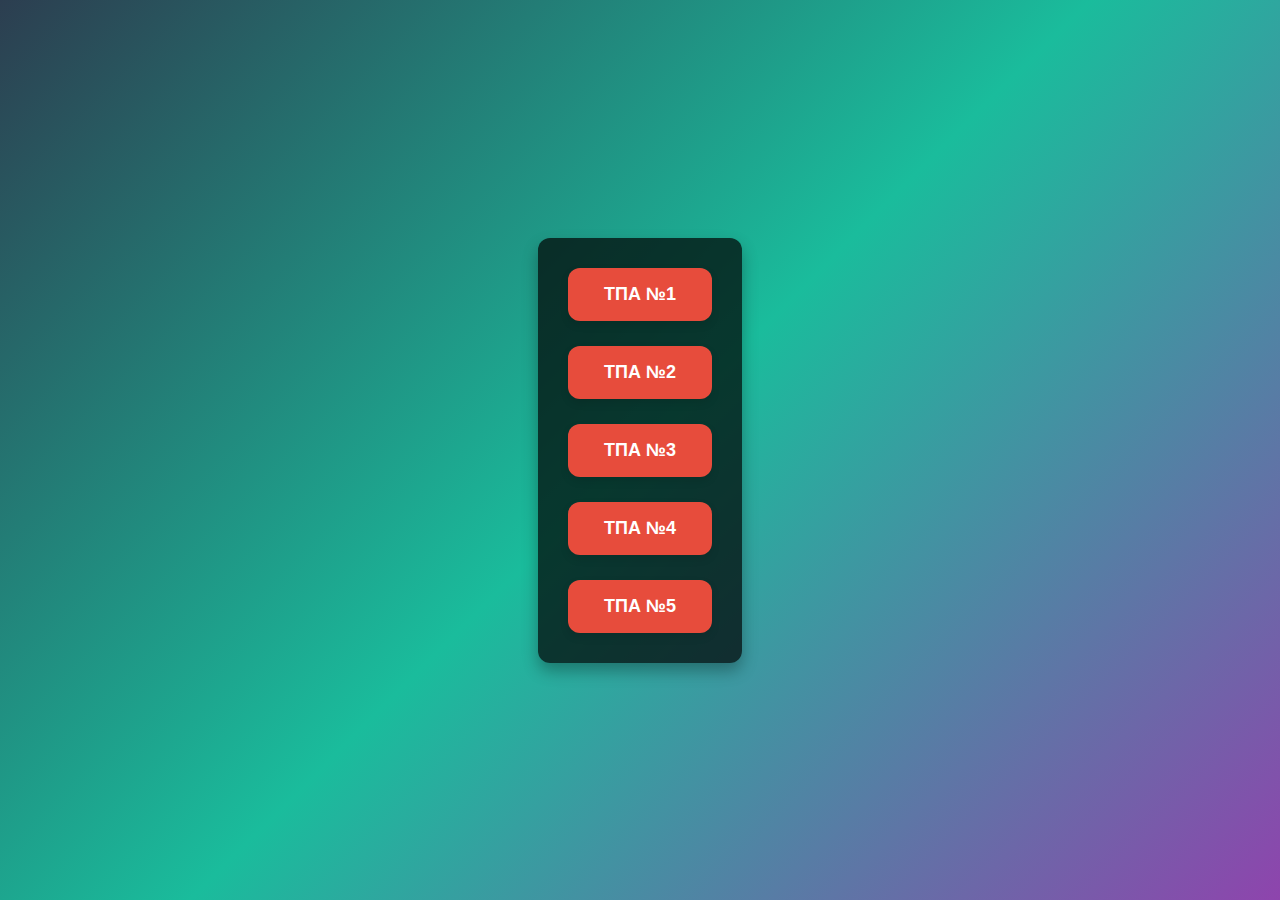
<file: index.html>
<!DOCTYPE html>
<html lang="ru">

<head>
  <meta charset="UTF-8">
  <meta name="viewport" content="width=device-width, initial-scale=1.0">
  <title>Главная</title>
  <style>
    body {
      font-family: 'Segoe UI', Tahoma, Geneva, Verdana, sans-serif;
      background: linear-gradient(135deg, #2c3e50, #1abc9c, #8e44ad);
      /* Более выраженный градиент */
      background-attachment: fixed;
      display: flex;
      justify-content: center;
      align-items: center;
      height: 100vh;
      margin: 0;
      color: white;
    }

    .button-container {
      display: flex;
      flex-direction: column;
      gap: 25px;
      z-index: 2;
      padding: 30px;
      background-color: rgba(0, 0, 0, 0.7);
      /* Полупрозрачный черный фон для контейнера */
      border-radius: 12px;
      box-shadow: 0 8px 16px rgba(0, 0, 0, 0.3);
    }

    .button-container a {
      text-decoration: none;
    }

    .button {
      padding: 16px 36px;
      font-size: 18px;
      font-weight: bold;
      text-align: center;
      border-radius: 12px;
      background-color: #e74c3c;
      /* Ярко-красный цвет для кнопок */
      color: white;
      border: none;
      cursor: pointer;
      transition: all 0.3s ease;
      box-shadow: 0 4px 8px rgba(0, 0, 0, 0.1);
    }

    .button:hover {
      background-color: #c0392b;
      /* Темнее красный при наведении */
      transform: translateY(-4px);
      box-shadow: 0 6px 12px rgba(0, 0, 0, 0.15);
    }

    .button:active {
      background-color: #e74c3c;
      /* Возвращение к оригинальному цвету при нажатии */
      transform: translateY(2px);
      box-shadow: none;
    }

    /* Улучшение читаемости текста на фоне */
    h1,
    p {
      color: white;
      text-shadow: 2px 2px 4px rgba(0, 0, 0, 0.6);
      /* Тень текста для улучшенной читаемости */
    }
  </style>
</head>

<body>
  <div class="button-container">
    <a href="tpa_1.html" class="button">ТПА №1</a>
    <a href="#" class="button">ТПА №2</a>
    <a href="#" class="button">ТПА №3</a>
    <a href="#" class="button">ТПА №4</a>
    <a href="#" class="button">ТПА №5</a>
  </div>
</body>

</html>
</file>
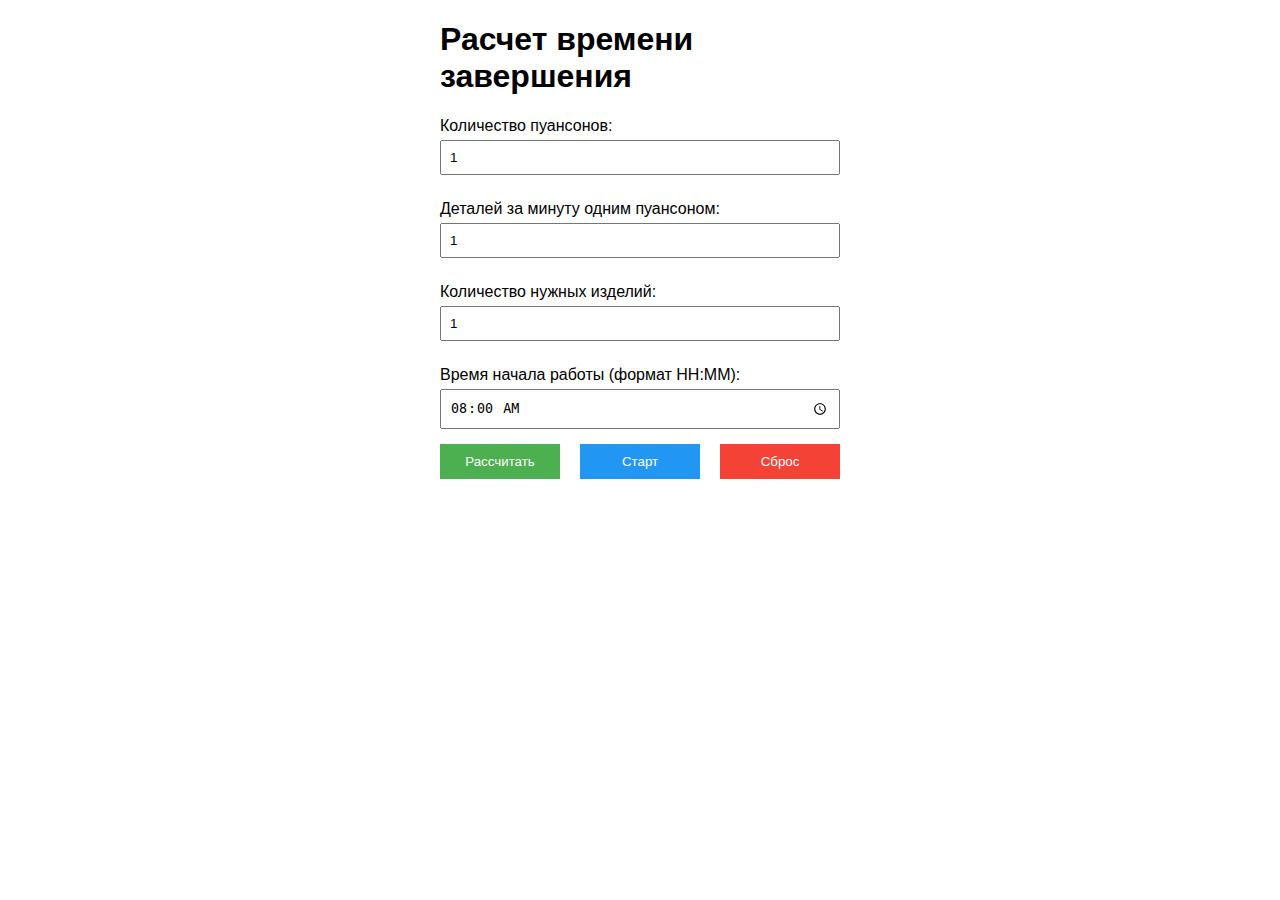
<file: counter.html>
<!DOCTYPE html>
<html lang="ru">

<head>
  <meta charset="UTF-8">
  <meta name="viewport" content="width=device-width, initial-scale=1.0">
  <title>Расчет времени завершения</title>
  <style>
    body {
      font-family: Arial, sans-serif;
      margin: 20px;
    }

    .container {
      max-width: 400px;
      margin: 0 auto;
    }

    label {
      display: block;
      margin: 10px 0 5px;
    }

    input {
      width: 100%;
      padding: 8px;
      margin-bottom: 15px;
      box-sizing: border-box;
    }

    .button-container {
      display: flex;
      justify-content: space-between;
    }

    button {
      padding: 10px 15px;
      background-color: #4CAF50;
      color: white;
      border: none;
      cursor: pointer;
      width: 30%;
    }

    button.reset {
      background-color: #f44336;
    }

    button.reset:hover {
      background-color: #e53935;
    }

    button.start {
      background-color: #2196F3;
    }

    button.start:hover {
      background-color: #1E88E5;
    }

    button:hover {
      background-color: #45a049;
    }

    .result {
      margin-top: 20px;
      font-size: 18px;
      font-weight: bold;
      color: #333;
    }

    .modal {
      display: none;
      position: fixed;
      top: 0;
      left: 0;
      width: 100%;
      height: 100%;
      background-color: rgba(0, 0, 0, 0.5);
      justify-content: center;
      align-items: center;
      z-index: 1000;
    }

    .modal-content {
      background-color: #fff;
      padding: 20px;
      border-radius: 10px;
      text-align: center;
      width: 300px;
    }

    .close-button {
      background-color: #f44336;
      color: white;
      border: none;
      padding: 10px 15px;
      cursor: pointer;
      margin-top: 15px;
    }

    .close-button:hover {
      background-color: #e53935;
    }
  </style>
</head>

<body>
  <div class="container">
    <h1>Расчет времени завершения</h1>
    <label for="punches">Количество пуансонов:</label>
    <input type="number" id="punches" min="1" value="1">

    <label for="detailsPerMinute">Деталей за минуту одним пуансоном:</label>
    <input type="number" id="detailsPerMinute" min="1" value="1">

    <label for="requiredDetails">Количество нужных изделий:</label>
    <input type="number" id="requiredDetails" min="1" value="1">

    <label for="startTime">Время начала работы (формат HH:MM):</label>
    <input type="time" id="startTime" value="08:00">

    <div class="button-container">
      <button onclick="calculate()">Рассчитать</button>
      <button class="start" onclick="startProgress()">Старт</button>
      <button class="reset" onclick="resetForm()">Сброс</button>
    </div>

    <div class="result" id="result"></div>
  </div>

  <!-- Модальное окно -->
  <div id="progressModal" class="modal">
    <div class="modal-content">
      <h2>Прогресс работы</h2>
      <div id="progress"></div>
      <button class="close-button" onclick="closeModal()">Закрыть</button>
    </div>
  </div>

  <script>
    let intervalId;
    let completedDetails = 0;
    let remainingDetails;
    let totalDetailsPerMinute;
    let detailsPerTwoSeconds;
    let punches, detailsPerMinute, requiredDetails;
    let startDate, endDate;

    function calculate() {
      punches = parseInt(document.getElementById('punches').value, 10);
      detailsPerMinute = parseInt(document.getElementById('detailsPerMinute').value, 10);
      requiredDetails = parseInt(document.getElementById('requiredDetails').value, 10);
      const startTime = document.getElementById('startTime').value;

      if (punches < 1 || detailsPerMinute < 1 || requiredDetails < 1 || !startTime) {
        document.getElementById('result').innerText = 'Пожалуйста, заполните все поля корректно.';
        return;
      }

      totalDetailsPerMinute = punches * detailsPerMinute;
      const totalMinutes = Math.ceil(requiredDetails / totalDetailsPerMinute);

      const [startHours, startMinutes] = startTime.split(':').map(Number);
      startDate = new Date();
      startDate.setHours(startHours, startMinutes);

      endDate = new Date(startDate.getTime() + totalMinutes * 60000);
      const endHours = endDate.getHours().toString().padStart(2, '0');
      const endMinutes = endDate.getMinutes().toString().padStart(2, '0');
      const endDateString = endDate.toLocaleDateString('ru-RU');

      document.getElementById('result').innerText = `Станок завершит работу ${endDateString} в ${endHours}:${endMinutes}.`;
    }

    function startProgress() {
      punches = parseInt(document.getElementById('punches').value, 10);
      detailsPerMinute = parseInt(document.getElementById('detailsPerMinute').value, 10);
      requiredDetails = parseInt(document.getElementById('requiredDetails').value, 10);

      if (punches < 1 || detailsPerMinute < 1 || requiredDetails < 1) {
        alert('Введите корректные данные для старта.');
        return;
      }

      totalDetailsPerMinute = punches * detailsPerMinute;
      detailsPerTwoSeconds = totalDetailsPerMinute / 30; // Деталей за 2 секунды
      completedDetails = 0;
      remainingDetails = requiredDetails;

      clearInterval(intervalId);
      openModal();

      intervalId = setInterval(() => {
        completedDetails += detailsPerTwoSeconds;
        if (completedDetails >= requiredDetails) {
          completedDetails = requiredDetails;
          clearInterval(intervalId);
        }
        remainingDetails = requiredDetails - Math.floor(completedDetails);

        document.getElementById('progress').innerHTML = `
          <p>Сделано деталей: ${Math.floor(completedDetails)}</p>
          <p>Осталось деталей: ${remainingDetails}</p>
        `;
        if (completedDetails >= requiredDetails) {
          document.getElementById('progress').innerHTML += `<p>Работа завершена!</p>`;
        }
      }, 2000); // Обновление каждые 2 секунды
    }

    function resetForm() {
      document.getElementById('punches').value = '';
      document.getElementById('detailsPerMinute').value = '';
      document.getElementById('requiredDetails').value = '';
      document.getElementById('startTime').value = '';
      document.getElementById('result').innerText = '';
      clearInterval(intervalId);
      closeModal();
    }

    function openModal() {
      document.getElementById('progressModal').style.display = 'flex';
    }

    function closeModal() {
      document.getElementById('progressModal').style.display = 'none';
      clearInterval(intervalId);
    }
  </script>
</body>

</html>
</file>
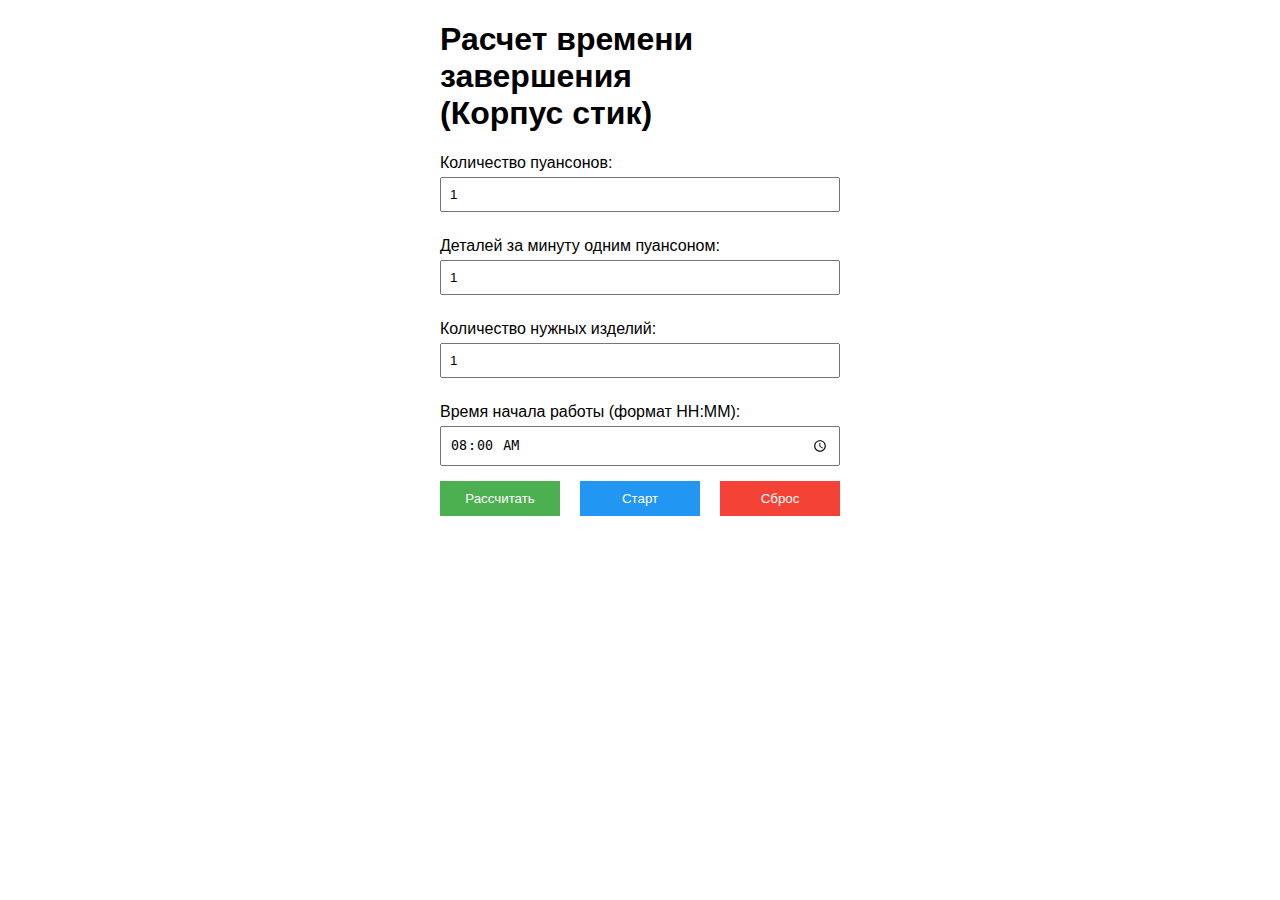
<file: counter_korpus_stick.html>
<!DOCTYPE html>
<html lang="ru">

<head>
  <meta charset="UTF-8">
  <meta name="viewport" content="width=device-width, initial-scale=1.0">
  <title>Счетчик Корпус стик</title>
  <style>
    body {
      font-family: Arial, sans-serif;
      margin: 20px;
    }

    .container {
      max-width: 400px;
      margin: 0 auto;
    }

    label {
      display: block;
      margin: 10px 0 5px;
    }

    input {
      width: 100%;
      padding: 8px;
      margin-bottom: 15px;
      box-sizing: border-box;
    }

    .button-container {
      display: flex;
      justify-content: space-between;
    }

    button {
      padding: 10px 15px;
      background-color: #4CAF50;
      color: white;
      border: none;
      cursor: pointer;
      width: 30%;
    }

    button.reset {
      background-color: #f44336;
    }

    button.reset:hover {
      background-color: #e53935;
    }

    button.start {
      background-color: #2196F3;
    }

    button.start:hover {
      background-color: #1E88E5;
    }

    button:hover {
      background-color: #45a049;
    }

    .result {
      margin-top: 20px;
      font-size: 18px;
      font-weight: bold;
      color: #333;
    }
  </style>
</head>

<body>
  <div class="container">
    <h1>Расчет времени завершения <br> (Корпус стик)</h1>
    <label for="punches1">Количество пуансонов:</label>
    <input type="number" id="punches1" min="1" value="1">

    <label for="detailsPerMinute1">Деталей за минуту одним пуансоном:</label>
    <input type="number" id="detailsPerMinute1" min="1" value="1">

    <label for="requiredDetails1">Количество нужных изделий:</label>
    <input type="number" id="requiredDetails1" min="1" value="1">

    <label for="startTime1">Время начала работы (формат HH:MM):</label>
    <input type="time" id="startTime1" value="08:00">

    <div class="button-container">
      <button onclick="calculate()">Рассчитать</button>
      <button class="start" onclick="startProgress()">Старт</button>
      <button class="reset" onclick="resetForm()">Сброс</button>
    </div>

    <div class="result" id="result1"></div>
  </div>

  <script>
    let intervalId;
    let completedDetails = 0;
    let remainingDetails;
    let totalDetailsPerMinute;
    let detailsPerTwoSeconds;
    let punches, detailsPerMinute, requiredDetails;
    let startDate, endDate;

    // Сохранение данных в localStorage для Счетчика 1
    function saveData() {
      const punches = document.getElementById('punches1').value;
      const detailsPerMinute = document.getElementById('detailsPerMinute1').value;
      const requiredDetails = document.getElementById('requiredDetails1').value;
      const startTime = document.getElementById('startTime1').value;

      localStorage.setItem('punches1', punches);
      localStorage.setItem('detailsPerMinute1', detailsPerMinute);
      localStorage.setItem('requiredDetails1', requiredDetails);
      localStorage.setItem('startTime1', startTime);
    }

    // Загрузка данных из localStorage для Счетчика 1
    window.onload = function () {
      if (localStorage.getItem('punches1')) {
        document.getElementById('punches1').value = localStorage.getItem('punches1');
      }
      if (localStorage.getItem('detailsPerMinute1')) {
        document.getElementById('detailsPerMinute1').value = localStorage.getItem('detailsPerMinute1');
      }
      if (localStorage.getItem('requiredDetails1')) {
        document.getElementById('requiredDetails1').value = localStorage.getItem('requiredDetails1');
      }
      if (localStorage.getItem('startTime1')) {
        document.getElementById('startTime1').value = localStorage.getItem('startTime1');
      }
    };

    function calculate() {
      punches = parseInt(document.getElementById('punches1').value, 10);
      detailsPerMinute = parseInt(document.getElementById('detailsPerMinute1').value, 10);
      requiredDetails = parseInt(document.getElementById('requiredDetails1').value, 10);
      const startTime = document.getElementById('startTime1').value;

      if (punches < 1 || detailsPerMinute < 1 || requiredDetails < 1 || !startTime) {
        document.getElementById('result1').innerText = 'Пожалуйста, заполните все поля корректно.';
        return;
      }

      totalDetailsPerMinute = punches * detailsPerMinute;
      const totalMinutes = Math.ceil(requiredDetails / totalDetailsPerMinute);

      const [startHours, startMinutes] = startTime.split(':').map(Number);
      startDate = new Date();
      startDate.setHours(startHours, startMinutes);

      endDate = new Date(startDate.getTime() + totalMinutes * 60000);
      const endHours = endDate.getHours().toString().padStart(2, '0');
      const endMinutes = endDate.getMinutes().toString().padStart(2, '0');
      const endDateString = endDate.toLocaleDateString('ru-RU');

      document.getElementById('result1').innerText = `Станок завершит работу ${endDateString} в ${endHours}:${endMinutes}.`;

      saveData(); // Сохраняем данные после расчета
    }

    function startProgress() {
      punches = parseInt(document.getElementById('punches1').value, 10);
      detailsPerMinute = parseInt(document.getElementById('detailsPerMinute1').value, 10);
      requiredDetails = parseInt(document.getElementById('requiredDetails1').value, 10);

      if (punches < 1 || detailsPerMinute < 1 || requiredDetails < 1) {
        alert('Введите корректные данные для старта.');
        return;
      }

      totalDetailsPerMinute = punches * detailsPerMinute;
      detailsPerTwoSeconds = totalDetailsPerMinute / 30; // Деталей за 2 секунды
      completedDetails = 0;
      remainingDetails = requiredDetails;

      clearInterval(intervalId);

      intervalId = setInterval(() => {
        completedDetails += detailsPerTwoSeconds;
        if (completedDetails >= requiredDetails) {
          completedDetails = requiredDetails;
          clearInterval(intervalId);
        }
        remainingDetails = requiredDetails - Math.floor(completedDetails);

        document.getElementById('result1').innerHTML = `
          <p>Сделано деталей: ${Math.floor(completedDetails)}</p>
          <p>Осталось деталей: ${remainingDetails}</p>
        `;
        if (completedDetails >= requiredDetails) {
          document.getElementById('result1').innerHTML += `<p>Работа завершена!</p>`;
        }
      }, 2000); // Обновление каждые 2 секунды
    }

    function resetForm() {
      document.getElementById('punches1').value = '';
      document.getElementById('detailsPerMinute1').value = '';
      document.getElementById('requiredDetails1').value = '';
      document.getElementById('startTime1').value = '';
      document.getElementById('result1').innerText = '';
      clearInterval(intervalId);

      // Очистить localStorage для Счетчика 1
      localStorage.removeItem('punches1');
      localStorage.removeItem('detailsPerMinute1');
      localStorage.removeItem('requiredDetails1');
      localStorage.removeItem('startTime1');
    }
  </script>
</body>

</html>
</file>
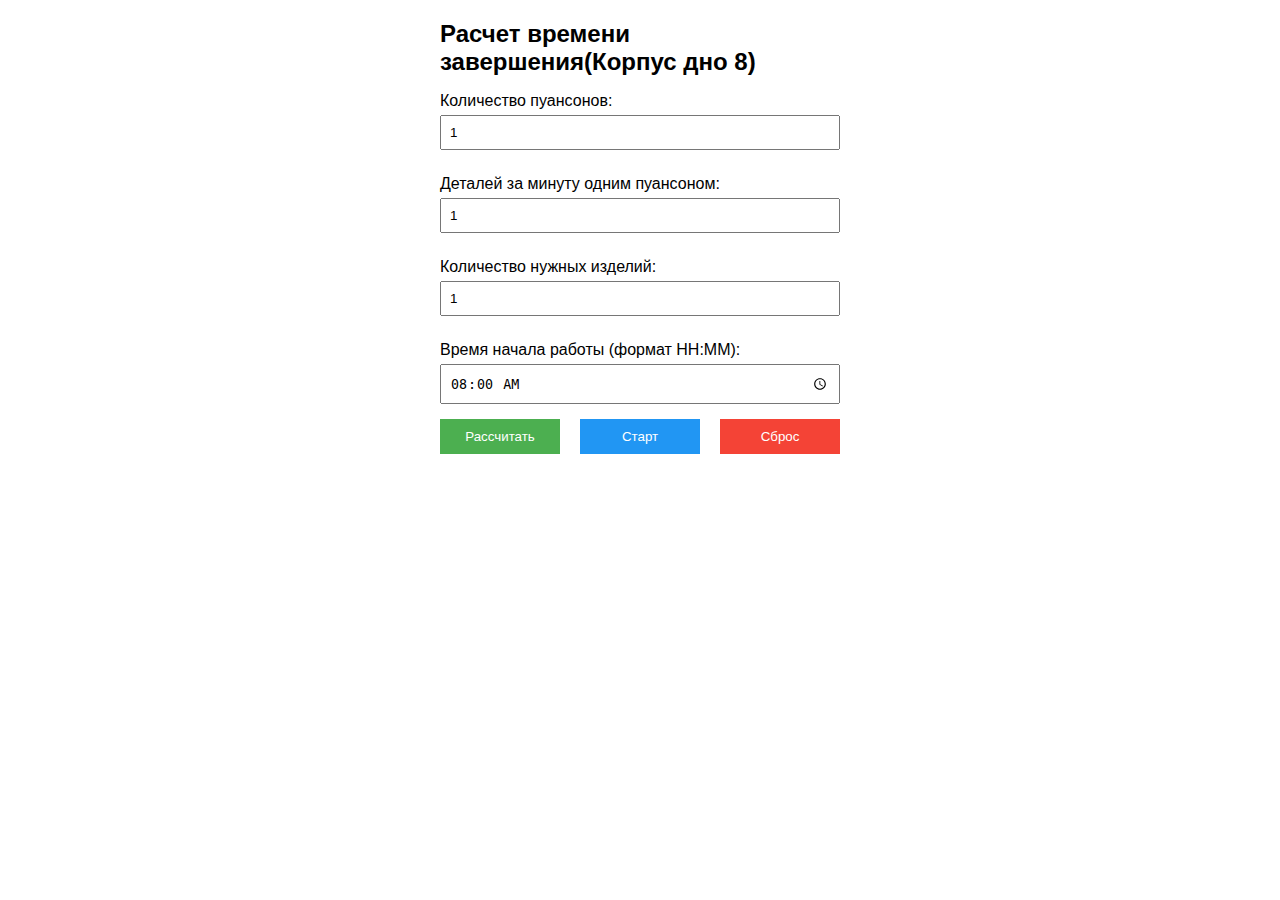
<file: counter_np_1.html>
<!DOCTYPE html>
<html lang="ru">

<head>
  <meta charset="UTF-8">
  <meta name="viewport" content="width=device-width, initial-scale=1.0">
  <title>Счетчик Корпус дно 8</title>
  <style>
    body {
      font-family: Arial, sans-serif;
      margin: 20px;
    }

    h1 {
      font-size: 24px;
    }

    .container {
      max-width: 400px;
      margin: 0 auto;
    }

    label {
      display: block;
      margin: 10px 0 5px;
    }

    input {
      width: 100%;
      padding: 8px;
      margin-bottom: 15px;
      box-sizing: border-box;
    }

    .button-container {
      display: flex;
      justify-content: space-between;
    }

    button {
      padding: 10px 15px;
      background-color: #4CAF50;
      color: white;
      border: none;
      cursor: pointer;
      width: 30%;
    }

    button.reset {
      background-color: #f44336;
    }

    button.reset:hover {
      background-color: #e53935;
    }

    button.start {
      background-color: #2196F3;
    }

    button.start:hover {
      background-color: #1E88E5;
    }

    button:hover {
      background-color: #45a049;
    }

    .result {
      margin-top: 20px;
      font-size: 18px;
      font-weight: bold;
      color: #333;
    }
  </style>
</head>

<body>
  <div class="container">
    <h1>Расчет времени завершения(Корпус дно 8)</h1>
    <label for="punches2">Количество пуансонов:</label>
    <input type="number" id="punches2" min="1" value="1">

    <label for="detailsPerMinute2">Деталей за минуту одним пуансоном:</label>
    <input type="number" id="detailsPerMinute2" min="1" value="1">

    <label for="requiredDetails2">Количество нужных изделий:</label>
    <input type="number" id="requiredDetails2" min="1" value="1">

    <label for="startTime2">Время начала работы (формат HH:MM):</label>
    <input type="time" id="startTime2" value="08:00">

    <div class="button-container">
      <button onclick="calculate()">Рассчитать</button>
      <button class="start" onclick="startProgress()">Старт</button>
      <button class="reset" onclick="resetForm()">Сброс</button>
    </div>

    <div class="result" id="result2"></div>
  </div>

  <script>
    let intervalId;
    let completedDetails = 0;
    let remainingDetails;
    let totalDetailsPerMinute;
    let detailsPerTwoSeconds;
    let punches, detailsPerMinute, requiredDetails;
    let startDate, endDate;

    // Сохранение данных в localStorage для Счетчика 2
    function saveData() {
      const punches = document.getElementById('punches2').value;
      const detailsPerMinute = document.getElementById('detailsPerMinute2').value;
      const requiredDetails = document.getElementById('requiredDetails2').value;
      const startTime = document.getElementById('startTime2').value;

      localStorage.setItem('punches2', punches);
      localStorage.setItem('detailsPerMinute2', detailsPerMinute);
      localStorage.setItem('requiredDetails2', requiredDetails);
      localStorage.setItem('startTime2', startTime);
    }

    // Загрузка данных из localStorage для Счетчика 2
    window.onload = function () {
      if (localStorage.getItem('punches2')) {
        document.getElementById('punches2').value = localStorage.getItem('punches2');
      }
      if (localStorage.getItem('detailsPerMinute2')) {
        document.getElementById('detailsPerMinute2').value = localStorage.getItem('detailsPerMinute2');
      }
      if (localStorage.getItem('requiredDetails2')) {
        document.getElementById('requiredDetails2').value = localStorage.getItem('requiredDetails2');
      }
      if (localStorage.getItem('startTime2')) {
        document.getElementById('startTime2').value = localStorage.getItem('startTime2');
      }
    };

    function calculate() {
      punches = parseInt(document.getElementById('punches2').value, 10);
      detailsPerMinute = parseInt(document.getElementById('detailsPerMinute2').value, 10);
      requiredDetails = parseInt(document.getElementById('requiredDetails2').value, 10);
      const startTime = document.getElementById('startTime2').value;

      if (punches < 1 || detailsPerMinute < 1 || requiredDetails < 1 || !startTime) {
        document.getElementById('result2').innerText = 'Пожалуйста, заполните все поля корректно.';
        return;
      }

      totalDetailsPerMinute = punches * detailsPerMinute;
      const totalMinutes = Math.ceil(requiredDetails / totalDetailsPerMinute);

      const [startHours, startMinutes] = startTime.split(':').map(Number);
      startDate = new Date();
      startDate.setHours(startHours, startMinutes);

      endDate = new Date(startDate.getTime() + totalMinutes * 60000);
      const endHours = endDate.getHours().toString().padStart(2, '0');
      const endMinutes = endDate.getMinutes().toString().padStart(2, '0');
      const endDateString = endDate.toLocaleDateString('ru-RU');

      document.getElementById('result2').innerText = `Станок завершит работу ${endDateString} в ${endHours}:${endMinutes}.`;

      saveData(); // Сохраняем данные после расчета
    }

    function startProgress() {
      punches = parseInt(document.getElementById('punches2').value, 10);
      detailsPerMinute = parseInt(document.getElementById('detailsPerMinute2').value, 10);
      requiredDetails = parseInt(document.getElementById('requiredDetails2').value, 10);

      if (punches < 1 || detailsPerMinute < 1 || requiredDetails < 1) {
        alert('Введите корректные данные для старта.');
        return;
      }

      totalDetailsPerMinute = punches * detailsPerMinute;
      detailsPerTwoSeconds = totalDetailsPerMinute / 30; // Деталей за 2 секунды
      completedDetails = 0;
      remainingDetails = requiredDetails;

      clearInterval(intervalId);

      intervalId = setInterval(() => {
        completedDetails += detailsPerTwoSeconds;
        if (completedDetails >= requiredDetails) {
          completedDetails = requiredDetails;
          clearInterval(intervalId);
        }
        remainingDetails = requiredDetails - Math.floor(completedDetails);

        document.getElementById('result2').innerHTML = `
          <p>Сделано деталей: ${Math.floor(completedDetails)}</p>
          <p>Осталось деталей: ${remainingDetails}</p>
        `;
        if (completedDetails >= requiredDetails) {
          document.getElementById('result2').innerHTML += `<p>Работа завершена!</p>`;
        }
      }, 2000); // Обновление каждые 2 секунды
    }

    function resetForm() {
      document.getElementById('punches2').value = '';
      document.getElementById('detailsPerMinute2').value = '';
      document.getElementById('requiredDetails2').value = '';
      document.getElementById('startTime2').value = '';
      document.getElementById('result2').innerText = '';
      clearInterval(intervalId);

      // Очистить localStorage для Счетчика 2
      localStorage.removeItem('punches2');
      localStorage.removeItem('detailsPerMinute2');
      localStorage.removeItem('requiredDetails2');
      localStorage.removeItem('startTime2');
    }
  </script>
</body>

</html>
</file>
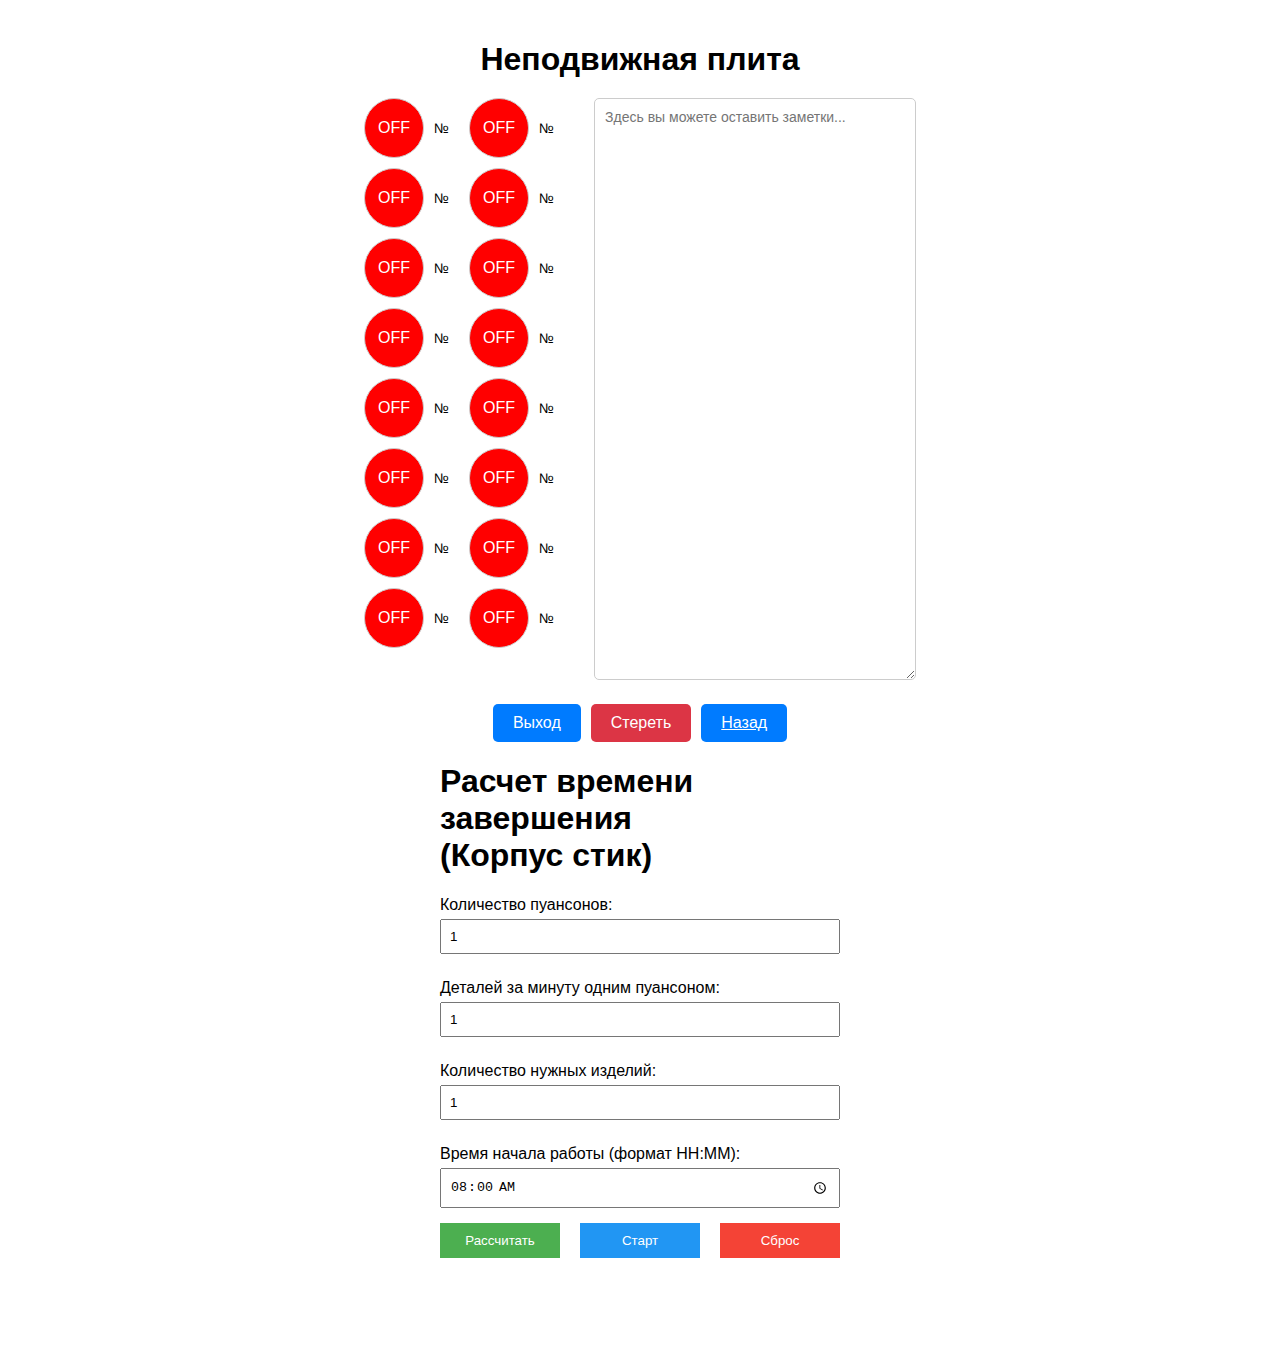
<file: korpus_stick.html>
<!DOCTYPE html>
<html lang="en">

<head>
  <meta charset="UTF-8">
  <meta name="viewport" content="width=device-width, initial-scale=1.0">
  <title>Неподвижная плита</title>
  <style>
    body {
      font-family: Arial, sans-serif;
      display: flex;
      flex-direction: column;
      align-items: center;
      margin: 0;
      padding: 20px;
      flex-wrap: wrap;
    }

    h1 {
      margin-bottom: 20px;
    }

    .container {
      display: flex;
      gap: 20px;
    }

    .column {
      display: flex;
      flex-direction: column;
      gap: 10px;
    }

    .button-wrapper {
      display: flex;
      align-items: center;
      gap: 10px;
    }

    .button {
      width: 60px;
      height: 60px;
      font-size: 16px;
      text-align: center;
      cursor: pointer;
      border: 1px solid #ccc;
      background-color: red;
      color: white;
      border-radius: 50%;
      transition: background-color 0.2s ease, color 0.2s ease;
    }

    .button.on {
      background-color: green;
    }

    .label {
      font-size: 14px;
      cursor: pointer;
    }

    .label-input {
      font-size: 14px;
      width: 100px;
    }

    .note-container {
      margin-left: 20px;
    }

    .note {
      width: 300px;
      height: calc(8 * 70px);
      /* 8 buttons with gaps */
      border: 1px solid #ccc;
      border-radius: 5px;
      resize: both;
      overflow: auto;
      padding: 10px;
      font-size: 14px;
      font-family: Arial, sans-serif;
    }

    .action-buttons {
      margin-top: 20px;
      display: flex;
      gap: 10px;
    }

    .action-button {
      padding: 10px 20px;
      font-size: 16px;
      background-color: #007BFF;
      color: white;
      border: none;
      border-radius: 5px;
      cursor: pointer;
      transition: background-color 0.3s ease;
    }

    .action-button:hover {
      background-color: #0056b3;
    }

    .action-button.reset {
      background-color: #DC3545;
    }

    .action-button.reset:hover {
      background-color: #a71d2a;
    }
  </style>
</head>

<body>
  <h1>Неподвижная плита</h1>
  <div class="container">
    <div class="column" id="column1">
      <!-- Buttons for column 1 will be dynamically inserted here -->
    </div>
    <div class="column" id="column2">
      <!-- Buttons for column 2 will be dynamically inserted here -->
    </div>
    <div class="note-container">
      <textarea class="note" placeholder="Здесь вы можете оставить заметки..."></textarea>
    </div>
  </div>
  <div class="action-buttons">
    <button class="action-button" onclick="window.location.href='index.html';">Выход</button>
    <button class="action-button reset" onclick="clearData();">Стереть</button>
    <a href="korpusa_tpa_1.html" class="action-button">Назад</a>
  </div>

  <script>
    function initialize() {
      const column1 = document.getElementById('column1');
      const column2 = document.getElementById('column2');
      const note = document.querySelector('.note');

      // Restore from local storage
      const savedState = JSON.parse(localStorage.getItem('appState')) || {
        buttons: {
          column1: Array(8).fill({ label: '№', state: false }),
          column2: Array(8).fill({ label: '№', state: false })
        },
        note: ''
      };

      const createButton = (buttonData, column) => {
        const wrapper = document.createElement('div');
        wrapper.className = 'button-wrapper';

        const button = document.createElement('button');
        button.className = 'button';
        button.textContent = buttonData.state ? 'ON' : 'OFF';
        button.classList.toggle('on', buttonData.state);
        button.onclick = () => {
          buttonData.state = !buttonData.state;
          button.textContent = buttonData.state ? 'ON' : 'OFF';
          button.classList.toggle('on', buttonData.state);
          saveState();
        };

        const label = document.createElement('span');
        label.className = 'label';
        label.textContent = buttonData.label;
        label.onclick = () => {
          const input = document.createElement('input');
          input.className = 'label-input';
          input.type = 'text';
          input.value = label.textContent;
          input.onblur = () => {
            buttonData.label = input.value;
            label.textContent = input.value;
            wrapper.replaceChild(label, input);
            saveState();
          };
          wrapper.replaceChild(input, label);
          input.focus();
        };

        wrapper.appendChild(button);
        wrapper.appendChild(label);
        column.appendChild(wrapper);
      };

      savedState.buttons.column1.forEach(buttonData => createButton(buttonData, column1));
      savedState.buttons.column2.forEach(buttonData => createButton(buttonData, column2));

      note.value = savedState.note;
      note.addEventListener('input', () => {
        savedState.note = note.value;
        saveState();
      });

      function saveState() {
        localStorage.setItem('appState', JSON.stringify(savedState));
      }
    }

    function clearData() {
      localStorage.removeItem('appState');
      location.reload();
    }

    document.addEventListener('DOMContentLoaded', initialize);
  </script>
  <iframe src="counter_korpus_stick.html" width="100%" height="600px" frameborder="0"></iframe>
</body>

</html>
</file>
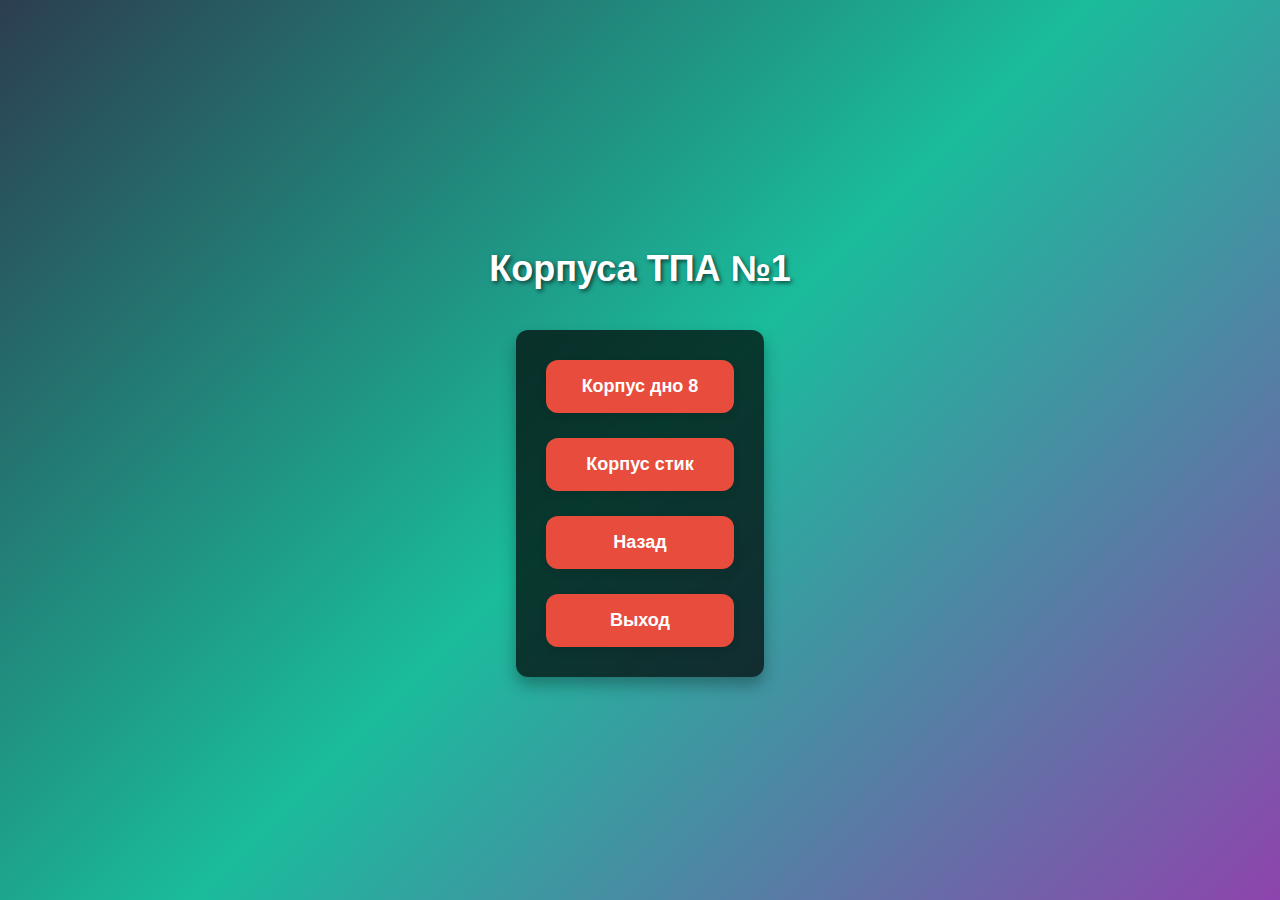
<file: korpusa_tpa_1.html>
<!DOCTYPE html>
<html lang="ru">

<head>
  <meta charset="UTF-8">
  <meta name="viewport" content="width=device-width, initial-scale=1.0">
  <title>Корпуса ТПА №1</title>
  <style>
    body {
      font-family: 'Segoe UI', Tahoma, Geneva, Verdana, sans-serif;
      background: linear-gradient(135deg, #2c3e50, #1abc9c, #8e44ad);
      background-attachment: fixed;
      display: flex;
      flex-direction: column;
      justify-content: center;
      align-items: center;
      height: 100vh;
      margin: 0;
      color: white;
    }

    .button-container {
      display: flex;
      flex-direction: column;
      gap: 25px;
      z-index: 2;
      padding: 30px;
      background-color: rgba(0, 0, 0, 0.7);
      border-radius: 12px;
      box-shadow: 0 8px 16px rgba(0, 0, 0, 0.3);
    }

    .button-container a {
      text-decoration: none;
    }

    .button {
      padding: 16px 36px;
      font-size: 18px;
      font-weight: bold;
      text-align: center;
      border-radius: 12px;
      background-color: #e74c3c;
      color: white;
      border: none;
      cursor: pointer;
      transition: all 0.3s ease;
      box-shadow: 0 4px 8px rgba(0, 0, 0, 0.1);
    }

    .button:hover {
      background-color: #c0392b;
      transform: translateY(-4px);
      box-shadow: 0 6px 12px rgba(0, 0, 0, 0.15);
    }

    .button:active {
      background-color: #e74c3c;
      transform: translateY(2px);
      box-shadow: none;
    }

    h1 {
      color: white;
      text-shadow: 2px 2px 4px rgba(0, 0, 0, 0.6);
      margin-bottom: 40px;
      font-size: 36px;
      text-align: center;
    }
  </style>
</head>

<body>
  <h1>Корпуса ТПА №1</h1>
  <div class="button-container">
    <a href="np_1.html" class="button">Корпус дно 8</a>
    <a href="korpus_stick.html" class="button">Корпус стик</a>

    <a href="tpa_1.html" class="button">Назад</a>
    <a href="index.html" class="button">Выход</a>
  </div>
</body>

</html>
</file>
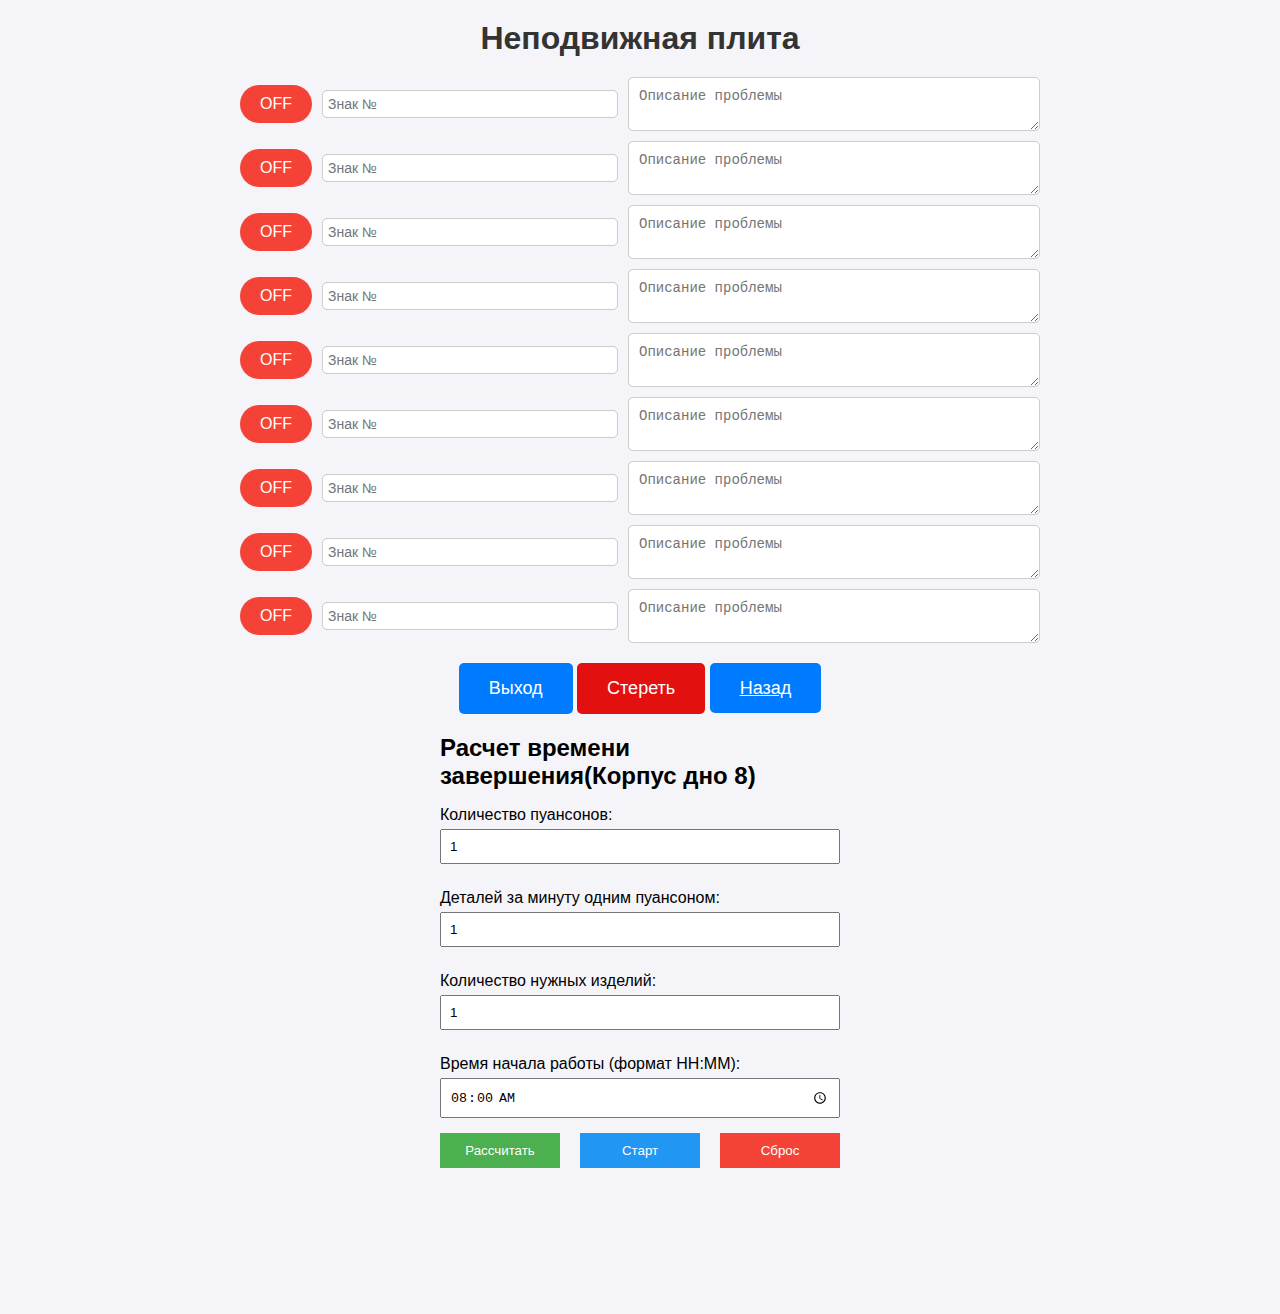
<file: np_1.html>
<!DOCTYPE html>
<html lang="en">

<head>
  <meta charset="UTF-8">
  <meta name="viewport" content="width=device-width, initial-scale=1.0">
  <title>Неподвижная плита ТПА № 1</title>
  <!-- <link rel="stylesheet" href="static/styles/styles.css"> -->
  <style>
    /* Styles for the page */
    body {
      font-family: Arial, sans-serif;
      margin: 0;
      padding: 0;
      display: flex;
      flex-direction: column;
      align-items: center;
      background-color: #f4f4f9;
    }

    h1 {
      margin: 20px 0;
      color: #333;
    }

    .container {
      display: flex;
      flex-direction: column;
      gap: 10px;
      width: 90%;
      max-width: 800px;
    }

    .button-row {
      display: flex;
      align-items: center;
      gap: 10px;

    }

    button {
      padding: 10px 20px;
      border: none;
      border-radius: 20px;
      font-size: 16px;
      cursor: pointer;
      transition: background-color 0.3s ease;
    }

    button.off {
      background-color: #f44336;
      color: white;
    }

    button.on {
      background-color: #4caf50;
      color: white;
    }

    .label-input {
      flex-grow: 1;
      padding: 5px;
      border: 1px solid #cccccc;
      border-radius: 5px;
      font-size: 14px;
    }

    .note-area {
      flex-grow: 2;
      padding: 10px;
      border: 1px solid #ccc;
      border-radius: 5px;
      font-size: 14px;
      resize: vertical;
    }

    .logout-button {
      padding: 15px 30px;
      background-color: #007bff;
      color: white;
      border: none;
      border-radius: 5px;
      font-size: 18px;
      cursor: pointer;
      transition: background-color 0.3s ease;
      margin-top: 20px;
    }

    .erase-button {
      padding: 15px 30px;
      background-color: #e31010;
      color: white;
      border: none;
      border-radius: 5px;
      font-size: 18px;
      cursor: pointer;
      transition: background-color 0.3s ease;
      margin-top: 20px;
    }

    .logout-button:hover {
      background-color: #0056b3;
    }
  </style>
</head>

<body>
  <h1>Неподвижная плита</h1>
  <div class="container" id="container">
    <!-- Rows with buttons, labels, and note areas will be generated dynamically -->
  </div>

  <div class="action-buttons">
    <a href="index.html"><button id="logoutButton" class="logout-button">Выход</button></a>
    <button id="clearButton" class="erase-button">Стереть</button>
    <a href="korpusa_tpa_1.html" class="logout-button">Назад</a>
  </div>

  <script>
    const container = document.getElementById('container');

    // Load data from localStorage
    const savedData = JSON.parse(localStorage.getItem('buttonNotes')) || {};

    // Create 9 button-label-note rows dynamically
    for (let i = 1; i <= 9; i++) {
      const row = document.createElement('div');
      row.classList.add('button-row');

      const button = document.createElement('button');
      button.textContent = savedData[`button${i}`]?.label || 'OFF';
      button.classList.add(savedData[`button${i}`]?.state === 'ON' ? 'on' : 'off');
      button.addEventListener('click', () => {
        if (button.textContent === 'OFF') {
          button.textContent = 'ON';
          button.classList.remove('off');
          button.classList.add('on');
        } else {
          button.textContent = 'OFF';
          button.classList.remove('on');
          button.classList.add('off');
        }
        saveData();
      });

      const labelInput = document.createElement('input');
      labelInput.type = 'text';
      labelInput.classList.add('label-input');
      labelInput.placeholder = `Знак №`;
      labelInput.value = savedData[`button${i}`]?.label || '';
      labelInput.addEventListener('input', () => {
        button.textContent = labelInput.value || 'OFF';
        saveData();
      });

      const noteArea = document.createElement('textarea');
      noteArea.classList.add('note-area');
      noteArea.placeholder = `Описание проблемы`;
      noteArea.value = savedData[`button${i}`]?.notes || '';
      noteArea.addEventListener('input', saveData);

      row.appendChild(button);
      row.appendChild(labelInput);
      row.appendChild(noteArea);
      container.appendChild(row);
    }

    function saveData() {
      const data = {};
      container.querySelectorAll('.button-row').forEach((row, index) => {
        const button = row.querySelector('button');
        const labelInput = row.querySelector('input');
        const noteArea = row.querySelector('textarea');
        data[`button${index + 1}`] = {
          state: button.classList.contains('on') ? 'ON' : 'OFF',
          label: labelInput.value,
          notes: noteArea.value
        };
      });
      localStorage.setItem('buttonNotes', JSON.stringify(data));
    }

    // Logout button functionality
    const logoutButton = document.getElementById('logoutButton');
    logoutButton.addEventListener('click', () => {
      alert('Вы вышли. Все данные сохранены.');
    });

    // Clear button functionality
    const clearButton = document.getElementById('clearButton');
    clearButton.addEventListener('click', () => {
      if (confirm('Вы уверены, что хотите стереть все данные?')) {
        localStorage.removeItem('buttonNotes');
        location.reload();
      }
    });
  </script>
  <iframe src="counter_np_1.html" width="100%" height="600px" frameborder="0"></iframe>
</body>

</html>
</file>
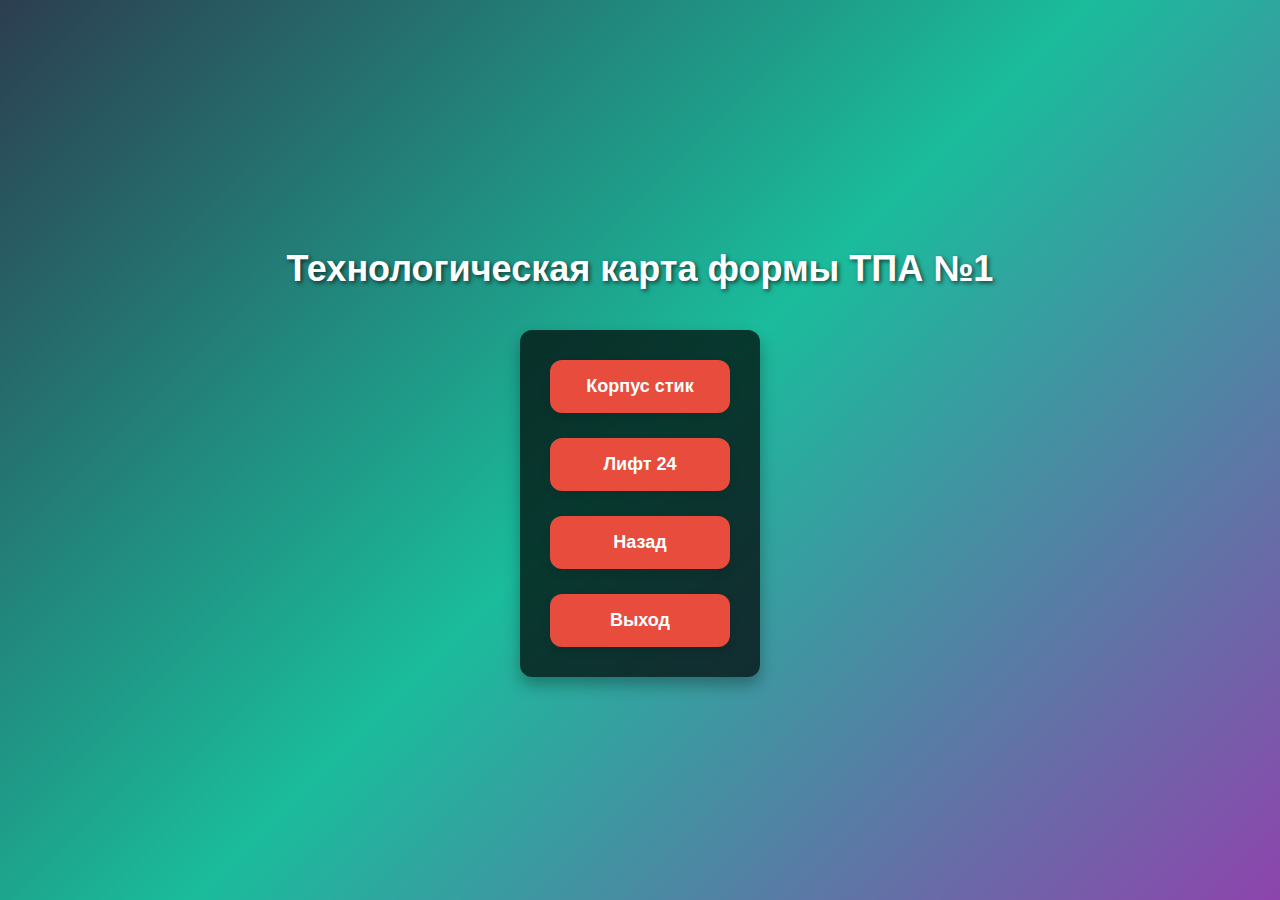
<file: teh_karta_tpa_1.html>
<!DOCTYPE html>
<html lang="ru">

<head>
  <meta charset="UTF-8">
  <meta name="viewport" content="width=device-width, initial-scale=1.0">
  <title>Тех. карта формы</title>
  <!-- <style>
    body {
      font-family: 'Segoe UI', Tahoma, Geneva, Verdana, sans-serif;
      background: linear-gradient(135deg, #2c3e50, #1abc9c, #8e44ad);
      /* Более выраженный градиент */
      background-attachment: fixed;
      display: flex;
      justify-content: center;
      align-items: center;
      height: 100vh;
      margin: 0;
      color: white;
    }

    .button-container {
      display: flex;
      flex-direction: column;
      gap: 25px;
      z-index: 2;
      padding: 30px;
      background-color: rgba(0, 0, 0, 0.7);
      /* Полупрозрачный черный фон для контейнера */
      border-radius: 12px;
      box-shadow: 0 8px 16px rgba(0, 0, 0, 0.3);
    }

    .button-container a {
      text-decoration: none;
    }

    .button {
      padding: 16px 36px;
      font-size: 18px;
      font-weight: bold;
      text-align: center;
      border-radius: 12px;
      background-color: #e74c3c;
      /* Ярко-красный цвет для кнопок */
      color: white;
      border: none;
      cursor: pointer;
      transition: all 0.3s ease;
      box-shadow: 0 4px 8px rgba(0, 0, 0, 0.1);
    }

    .button:hover {
      background-color: #c0392b;
      /* Темнее красный при наведении */
      transform: translateY(-4px);
      box-shadow: 0 6px 12px rgba(0, 0, 0, 0.15);
    }

    .button:active {
      background-color: #e74c3c;
      /* Возвращение к оригинальному цвету при нажатии */
      transform: translateY(2px);
      box-shadow: none;
    }

    /* Улучшение читаемости текста на фоне */
    h1,
    p {
      color: white;
      text-shadow: 2px 2px 4px rgba(0, 0, 0, 0.6);
      /* Тень текста для улучшенной читаемости */
    }
  </style> -->

  <style>
    body {
      font-family: 'Segoe UI', Tahoma, Geneva, Verdana, sans-serif;
      background: linear-gradient(135deg, #2c3e50, #1abc9c, #8e44ad);
      background-attachment: fixed;
      display: flex;
      flex-direction: column;
      justify-content: center;
      align-items: center;
      height: 100vh;
      margin: 0;
      color: white;
    }

    .button-container {
      display: flex;
      flex-direction: column;
      gap: 25px;
      z-index: 2;
      padding: 30px;
      background-color: rgba(0, 0, 0, 0.7);
      border-radius: 12px;
      box-shadow: 0 8px 16px rgba(0, 0, 0, 0.3);
    }

    .button-container a {
      text-decoration: none;
    }

    .button {
      padding: 16px 36px;
      font-size: 18px;
      font-weight: bold;
      text-align: center;
      border-radius: 12px;
      background-color: #e74c3c;
      color: white;
      border: none;
      cursor: pointer;
      transition: all 0.3s ease;
      box-shadow: 0 4px 8px rgba(0, 0, 0, 0.1);
    }

    .button:hover {
      background-color: #c0392b;
      transform: translateY(-4px);
      box-shadow: 0 6px 12px rgba(0, 0, 0, 0.15);
    }

    .button:active {
      background-color: #e74c3c;
      transform: translateY(2px);
      box-shadow: none;
    }

    h1 {
      color: white;
      text-shadow: 2px 2px 4px rgba(0, 0, 0, 0.6);
      margin-bottom: 40px;
      font-size: 36px;
      text-align: center;
    }
  </style>
</head>

<body>
  <h1>Технологическая карта формы ТПА №1</h1>
  <div class="button-container">
    <a href="zadaniena_vypusk_tpa_1.html" class="button">Корпус стик</a>
    <a href="lift_24_tpa_1.html" class="button">Лифт 24</a>
    <a href="vipusk.html" class="button">Назад</a>
    <a href="index.html" class="button">Выход</a>
  </div>
</body>

</html>
</file>
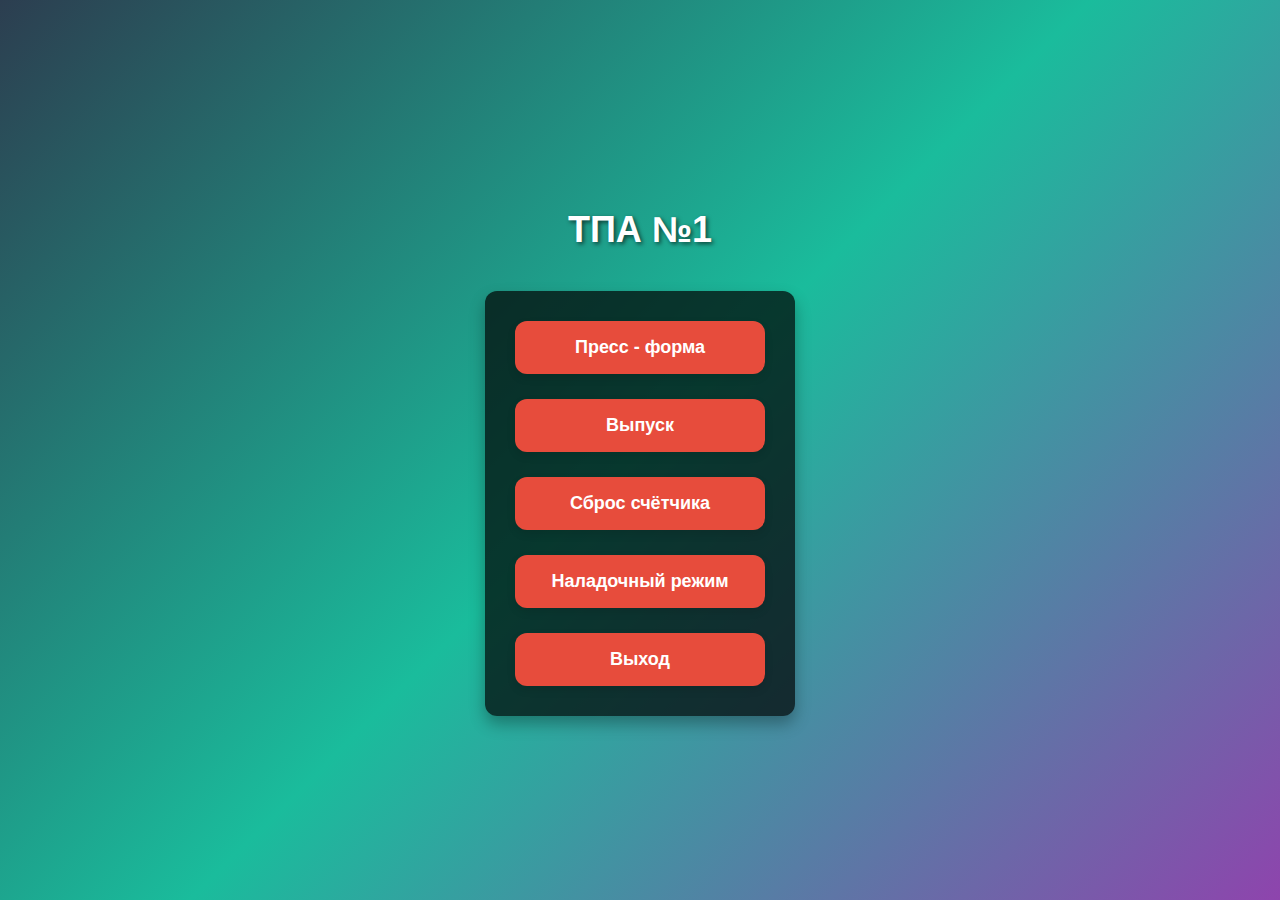
<file: tpa_1.html>
<!DOCTYPE html>
<html lang="ru">

<head>
  <meta charset="UTF-8">
  <meta name="viewport" content="width=device-width, initial-scale=1.0">
  <title>ТПА №1</title>
  <style>
    body {
      font-family: 'Segoe UI', Tahoma, Geneva, Verdana, sans-serif;
      background: linear-gradient(135deg, #2c3e50, #1abc9c, #8e44ad);
      background-attachment: fixed;
      display: flex;
      flex-direction: column;
      justify-content: center;
      align-items: center;
      height: 100vh;
      margin: 0;
      color: white;
    }

    .button-container {
      display: flex;
      flex-direction: column;
      gap: 25px;
      z-index: 2;
      padding: 30px;
      background-color: rgba(0, 0, 0, 0.7);
      border-radius: 12px;
      box-shadow: 0 8px 16px rgba(0, 0, 0, 0.3);
    }

    .button-container a {
      text-decoration: none;
    }

    .button {
      padding: 16px 36px;
      font-size: 18px;
      font-weight: bold;
      text-align: center;
      border-radius: 12px;
      background-color: #e74c3c;
      color: white;
      border: none;
      cursor: pointer;
      transition: all 0.3s ease;
      box-shadow: 0 4px 8px rgba(0, 0, 0, 0.1);
    }

    .button:hover {
      background-color: #c0392b;
      transform: translateY(-4px);
      box-shadow: 0 6px 12px rgba(0, 0, 0, 0.15);
    }

    .button:active {
      background-color: #e74c3c;
      transform: translateY(2px);
      box-shadow: none;
    }

    h1 {
      color: white;
      text-shadow: 2px 2px 4px rgba(0, 0, 0, 0.6);
      margin-bottom: 40px;
      font-size: 36px;
      text-align: center;
    }
  </style>
</head>

<body>
  <h1>ТПА №1</h1>
  <div class="button-container">
    <a href="korpusa_tpa_1.html" class="button">Пресс - форма</a>
    <a href="vipusk.html" class="button">Выпуск</a>
    <a href="#" class="button">Сброс счётчика</a>
    <a href="#" class="button">Наладочный режим</a>
    <a href="/index.html" class="button">Выход</a>
  </div>
</body>

</html>
</file>
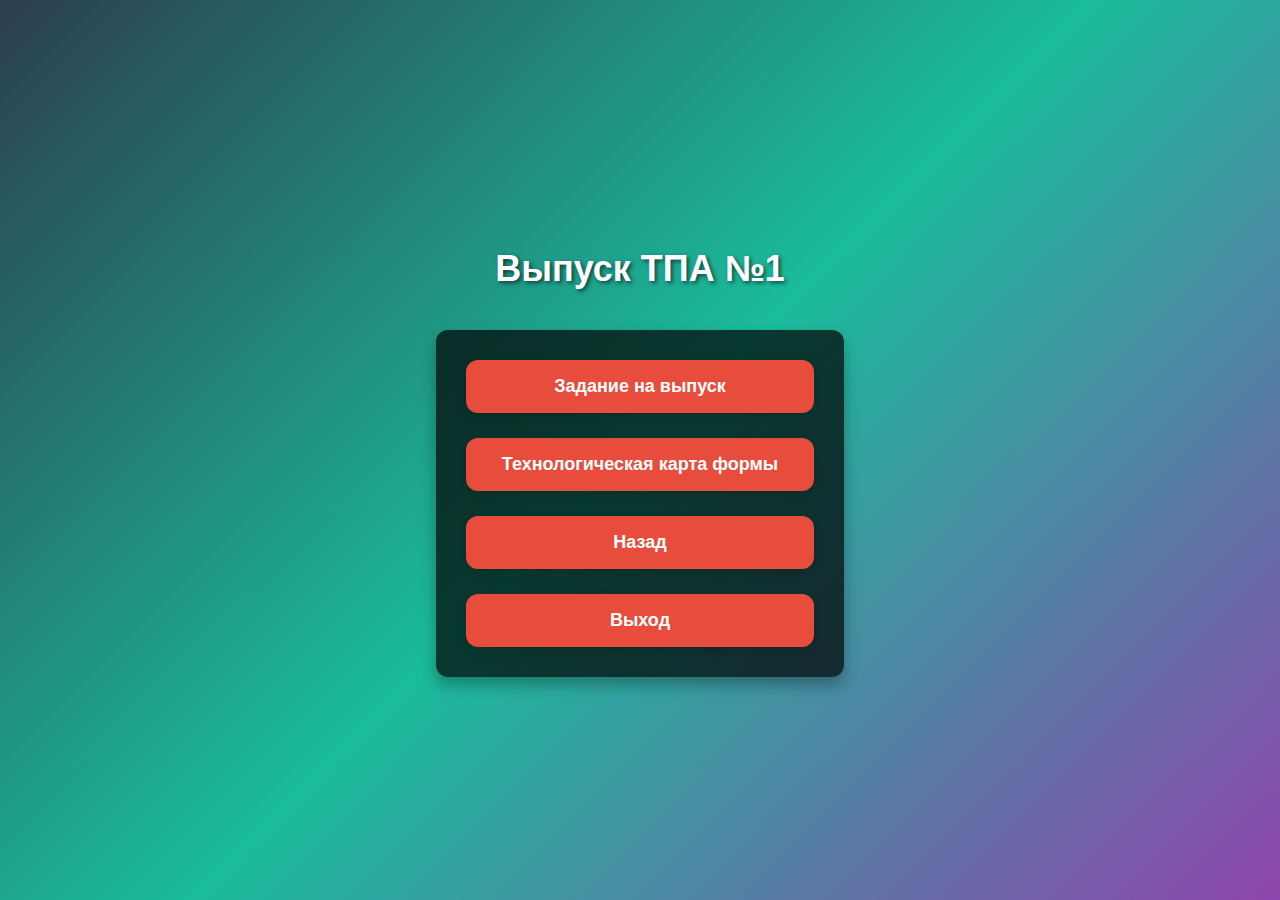
<file: vipusk.html>
<!DOCTYPE html>
<html lang="ru">

<head>
  <meta charset="UTF-8">
  <meta name="viewport" content="width=device-width, initial-scale=1.0">
  <title>Выпуск ТПА № 1</title>
  <!-- <style>
    body {
      font-family: 'Segoe UI', Tahoma, Geneva, Verdana, sans-serif;
      background: linear-gradient(135deg, #2c3e50, #1abc9c, #8e44ad);
      /* Более выраженный градиент */
      background-attachment: fixed;
      display: flex;
      justify-content: center;
      align-items: center;
      height: 100vh;
      margin: 0;
      color: white;
    }

    .button-container {
      display: flex;
      flex-direction: column;
      gap: 25px;
      z-index: 2;
      padding: 30px;
      background-color: rgba(0, 0, 0, 0.7);
      /* Полупрозрачный черный фон для контейнера */
      border-radius: 12px;
      box-shadow: 0 8px 16px rgba(0, 0, 0, 0.3);
    }

    .button-container a {
      text-decoration: none;
    }

    .button {
      padding: 16px 36px;
      font-size: 18px;
      font-weight: bold;
      text-align: center;
      border-radius: 12px;
      background-color: #e74c3c;
      /* Ярко-красный цвет для кнопок */
      color: white;
      border: none;
      cursor: pointer;
      transition: all 0.3s ease;
      box-shadow: 0 4px 8px rgba(0, 0, 0, 0.1);
    }

    .button:hover {
      background-color: #c0392b;
      /* Темнее красный при наведении */
      transform: translateY(-4px);
      box-shadow: 0 6px 12px rgba(0, 0, 0, 0.15);
    }

    .button:active {
      background-color: #e74c3c;
      /* Возвращение к оригинальному цвету при нажатии */
      transform: translateY(2px);
      box-shadow: none;
    }

    /* Улучшение читаемости текста на фоне */
    h1,
    p {
      color: white;
      text-shadow: 2px 2px 4px rgba(0, 0, 0, 0.6);
      /* Тень текста для улучшенной читаемости */
    }
  </style> -->

  <style>
    body {
      font-family: 'Segoe UI', Tahoma, Geneva, Verdana, sans-serif;
      background: linear-gradient(135deg, #2c3e50, #1abc9c, #8e44ad);
      background-attachment: fixed;
      display: flex;
      flex-direction: column;
      justify-content: center;
      align-items: center;
      height: 100vh;
      margin: 0;
      color: white;
    }

    .button-container {
      display: flex;
      flex-direction: column;
      gap: 25px;
      z-index: 2;
      padding: 30px;
      background-color: rgba(0, 0, 0, 0.7);
      border-radius: 12px;
      box-shadow: 0 8px 16px rgba(0, 0, 0, 0.3);
    }

    .button-container a {
      text-decoration: none;
    }

    .button {
      padding: 16px 36px;
      font-size: 18px;
      font-weight: bold;
      text-align: center;
      border-radius: 12px;
      background-color: #e74c3c;
      color: white;
      border: none;
      cursor: pointer;
      transition: all 0.3s ease;
      box-shadow: 0 4px 8px rgba(0, 0, 0, 0.1);
    }

    .button:hover {
      background-color: #c0392b;
      transform: translateY(-4px);
      box-shadow: 0 6px 12px rgba(0, 0, 0, 0.15);
    }

    .button:active {
      background-color: #e74c3c;
      transform: translateY(2px);
      box-shadow: none;
    }

    h1 {
      color: white;
      text-shadow: 2px 2px 4px rgba(0, 0, 0, 0.6);
      margin-bottom: 40px;
      font-size: 36px;
      text-align: center;
    }
  </style>
</head>

<body>
  <h1>Выпуск ТПА №1</h1>
  <div class="button-container">
    <a href="zadaniena_vypusk_tpa_1.html" class="button">Задание на выпуск</a>
    <a href="teh_karta_tpa_1.html" class="button">Технологическая карта формы</a>
    <a href="tpa_1.html" class="button">Назад</a>
    <a href="index.html" class="button">Выход</a>
  </div>
</body>

</html>
</file>
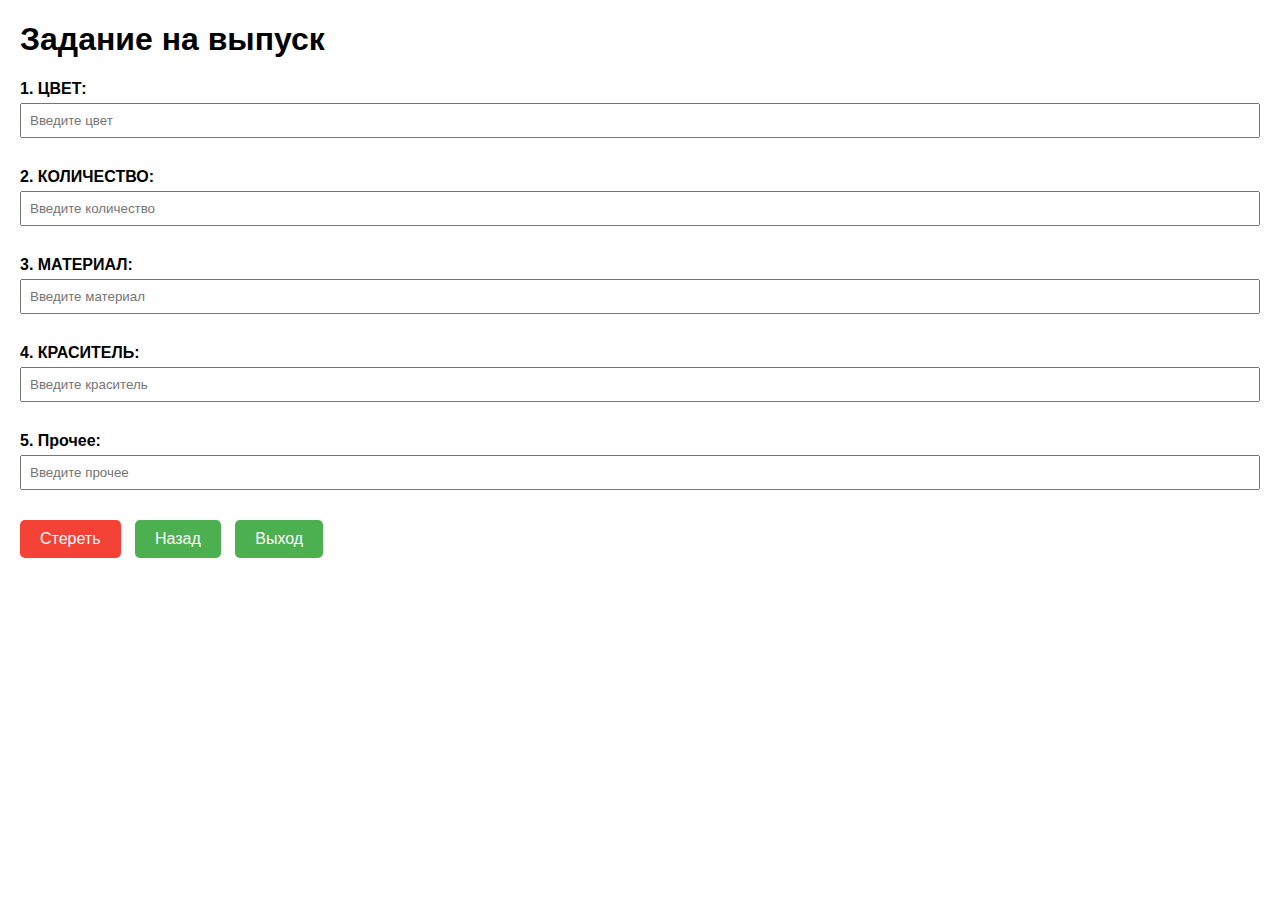
<file: zadaniena_vypusk_tpa_1.html>
<!DOCTYPE html>
<html lang="ru">

<head>
  <meta charset="UTF-8">
  <meta name="viewport" content="width=device-width, initial-scale=1.0">
  <title>Задание на выпуск</title>
  <style>
    body {
      font-family: 'Segoe UI', Tahoma, Geneva, Verdana, sans-serif;
      margin: 20px;
    }

    label {
      font-weight: bold;
      display: block;
      margin-top: 10px;
    }

    input {
      width: 100%;
      padding: 8px;
      margin-top: 5px;
      margin-bottom: 10px;
      box-sizing: border-box;
    }

    .form-group {
      margin-bottom: 20px;
    }

    .buttons {
      margin-top: 20px;
    }

    .button-link {
      text-decoration: none;
      padding: 10px 20px;
      background-color: #4CAF50;
      color: white;
      border-radius: 5px;
      margin-right: 10px;
      display: inline-block;
    }

    .button-link:hover {
      background-color: #45a049;
    }

    .button-link.clear {
      background-color: #f44336;
    }

    .button-link.clear:hover {
      background-color: #e53935;
    }
  </style>
  <script>
    // Функция для загрузки данных из localStorage при загрузке страницы
    window.onload = function () {
      document.getElementById('color').value = localStorage.getItem('color') || '';
      document.getElementById('quantity').value = localStorage.getItem('quantity') || '';
      document.getElementById('material').value = localStorage.getItem('material') || '';
      document.getElementById('paint').value = localStorage.getItem('paint') || '';
      document.getElementById('other').value = localStorage.getItem('other') || '';
    };

    // Функция для сохранения данных в localStorage при изменении значений
    function saveData() {
      localStorage.setItem('color', document.getElementById('color').value);
      localStorage.setItem('quantity', document.getElementById('quantity').value);
      localStorage.setItem('material', document.getElementById('material').value);
      localStorage.setItem('paint', document.getElementById('paint').value);
      localStorage.setItem('other', document.getElementById('other').value);
    }

    // Слушатели событий для сохранения данных при каждом изменении
    document.getElementById('color').addEventListener('input', saveData);
    document.getElementById('quantity').addEventListener('input', saveData);
    document.getElementById('material').addEventListener('input', saveData);
    document.getElementById('paint').addEventListener('input', saveData);
    document.getElementById('other').addEventListener('input', saveData);

    // Функция для очистки формы и localStorage с подтверждением
    function clearForm() {
      if (confirm("Вы уверены, что хотите стереть все данные?")) {
        document.getElementById('color').value = '';
        document.getElementById('quantity').value = '';
        document.getElementById('material').value = '';
        document.getElementById('paint').value = '';
        document.getElementById('other').value = '';
        localStorage.clear(); // Очистка localStorage
      }
    }
  </script>
</head>

<body>
  <h1>Задание на выпуск</h1>

  <div class="form-group">
    <label for="color">1. ЦВЕТ:</label>
    <input type="text" id="color" name="color" placeholder="Введите цвет">
  </div>

  <div class="form-group">
    <label for="quantity">2. КОЛИЧЕСТВО:</label>
    <input type="number" id="quantity" name="quantity" placeholder="Введите количество">
  </div>

  <div class="form-group">
    <label for="material">3. МАТЕРИАЛ:</label>
    <input type="text" id="material" name="material" placeholder="Введите материал">
  </div>

  <div class="form-group">
    <label for="paint">4. КРАСИТЕЛЬ:</label>
    <input type="text" id="paint" name="paint" placeholder="Введите краситель">
  </div>

  <div class="form-group">
    <label for="other">5. Прочее:</label>
    <input type="text" id="other" name="other" placeholder="Введите прочее">
  </div>

  <div class="buttons">
    <a href="#" class="button-link clear" onclick="clearForm()">Стереть</a>
    <a href="vipusk.html" class="button-link">Назад</a>
    <a href="index.html" class="button-link">Выход</a>
  </div>
</body>

</html>
</file>
